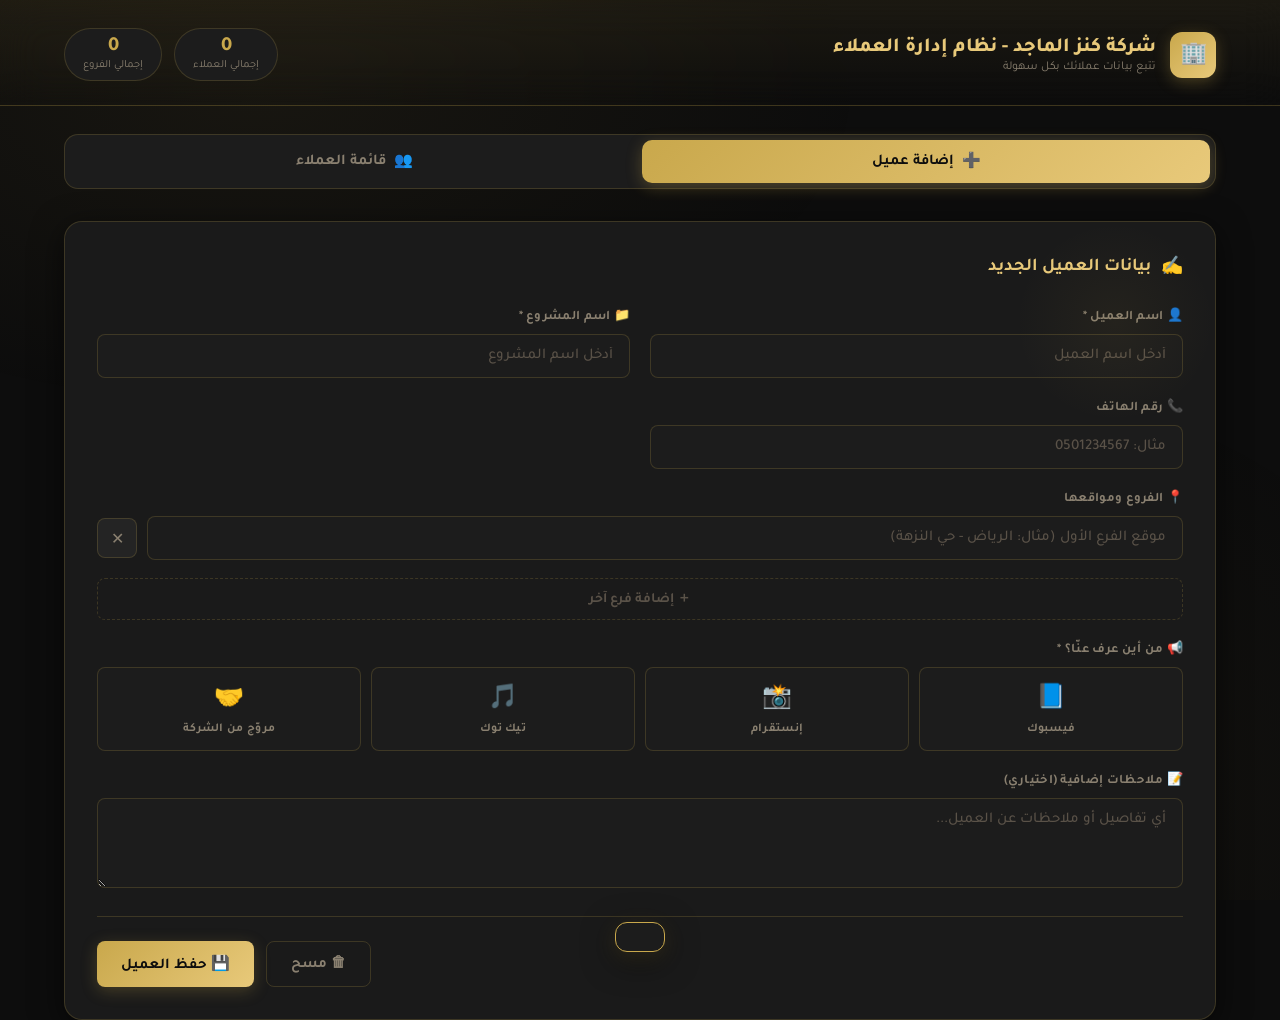
<file: customers.html>
<!DOCTYPE html>
<html lang="ar" dir="rtl">
<head>
<meta charset="UTF-8">
<meta name="viewport" content="width=device-width, initial-scale=1.0">
<title>إدارة العملاء - شركة كنز الماجد</title>
<link href="https://fonts.googleapis.com/css2?family=Tajawal:wght@300;400;500;700;800;900&display=swap" rel="stylesheet">
<link rel="stylesheet" href="style.css">
</head>
<body>

<header>
  <div class="container">
    <div class="header-inner">
      <div class="logo">
        <div class="logo-icon">🏢</div>
        <div class="logo-text">
          <h1>شركة كنز الماجد - نظام إدارة العملاء</h1>
          <p>تتبع بيانات عملائك بكل سهولة</p>
        </div>
      </div>
      <div class="header-stats">
        <div class="stat-chip"><div class="num" id="total-count">0</div><div class="lbl">إجمالي العملاء</div></div>
        <div class="stat-chip"><div class="num" id="branch-count">0</div><div class="lbl">إجمالي الفروع</div></div>
      </div>
    </div>
  </div>
</header>

<div class="container">
  <div class="tabs">
    <button class="tab active" onclick="switchTab('add')"><span>➕</span> إضافة عميل</button>
    <button class="tab" onclick="switchTab('list')"><span>👥</span> قائمة العملاء</button>
  </div>

  <!-- ADD -->
  <div class="panel active" id="panel-add">
    <div class="card">
      <div class="card-title"><span>✍️</span> بيانات العميل الجديد</div>
      <div class="form-grid">

        <div class="form-group">
          <label>👤 اسم العميل *</label>
          <input type="text" id="cust-name" placeholder="أدخل اسم العميل">
        </div>

        <div class="form-group">
          <label>📁 اسم المشروع *</label>
          <input type="text" id="cust-project" placeholder="أدخل اسم المشروع">
        </div>

        <div class="form-group">
          <label>📞 رقم الهاتف</label>
          <input type="tel" id="cust-phone" placeholder="مثال: 0501234567" style="direction:ltr;text-align:right">
        </div>

        <div class="form-group full">
          <label>📍 الفروع ومواقعها</label>
          <div class="branch-list" id="branch-list">
            <div class="branch-row">
              <input type="text" placeholder="موقع الفرع الأول (مثال: الرياض - حي النزهة)">
              <button class="btn-icon" onclick="removeBranch(this)" title="حذف">✕</button>
            </div>
          </div>
          <button class="add-branch-btn" onclick="addBranch()">＋ إضافة فرع آخر</button>
        </div>

        <div class="form-group full">
          <label>📢 من أين عرف عنّا؟ *</label>
          <div class="source-grid">
            <div>
              <input type="radio" name="source" id="src-fb" value="facebook" class="source-option">
              <label for="src-fb" class="source-label"><span class="src-icon">📘</span><span class="src-name">فيسبوك</span></label>
            </div>
            <div>
              <input type="radio" name="source" id="src-ig" value="instagram" class="source-option">
              <label for="src-ig" class="source-label"><span class="src-icon">📸</span><span class="src-name">إنستقرام</span></label>
            </div>
            <div>
              <input type="radio" name="source" id="src-tt" value="tiktok" class="source-option">
              <label for="src-tt" class="source-label"><span class="src-icon">🎵</span><span class="src-name">تيك توك</span></label>
            </div>
            <div>
              <input type="radio" name="source" id="src-pr" value="promoter" class="source-option">
              <label for="src-pr" class="source-label"><span class="src-icon">🤝</span><span class="src-name">مروّج من الشركة</span></label>
            </div>
          </div>
        </div>

        <div class="form-group full">
          <label>📝 ملاحظات إضافية (اختياري)</label>
          <textarea id="cust-notes" placeholder="أي تفاصيل أو ملاحظات عن العميل..."></textarea>
        </div>
      </div>

      <div class="form-actions">
        <button class="btn btn-outline" onclick="clearForm()">🗑 مسح</button>
        <button class="btn btn-primary" onclick="saveCustomer()">💾 حفظ العميل</button>
      </div>
    </div>
  </div>

  <!-- LIST -->
  <div class="panel" id="panel-list">
    <div class="search-bar">
      <div class="search-wrap">
        <span class="search-icon">🔍</span>
        <input type="text" id="search-input" placeholder="ابحث باسم العميل أو المشروع أو رقم الهاتف..." oninput="renderCustomers()">
      </div>
      <select class="filter-select" id="source-filter" onchange="renderCustomers()">
        <option value="">كل المصادر</option>
        <option value="facebook">📘 فيسبوك</option>
        <option value="instagram">📸 إنستقرام</option>
        <option value="tiktok">🎵 تيك توك</option>
        <option value="promoter">🤝 مروّج</option>
      </select>
    </div>

    <div class="list-toolbar">
      <div class="list-count" id="list-count"></div>
      <button class="btn btn-pdf" onclick="printAllCustomers()">🖨️ طباعة جميع العملاء — PDF</button>
    </div>

    <div class="customers-grid" id="customers-grid"></div>
  </div>
</div>

<!-- MODAL -->
<div class="modal-overlay" id="modal-overlay" onclick="closeModal(event)">
  <div class="modal">
    <div class="modal-header">
      <div class="modal-title" id="modal-title"></div>
      <div class="modal-header-actions">
        <button class="btn btn-pdf" style="padding:8px 14px;font-size:13px" onclick="printSingleFromModal()">🖨️ طباعة PDF</button>
        <button class="modal-close" onclick="hideModal()">✕</button>
      </div>
    </div>
    <div class="modal-body" id="modal-body"></div>
  </div>
</div>

<!-- PRINT ZONE -->
<div id="print-target"></div>

<div class="toast" id="toast"></div>

<script src="script.js"></script>
</body>
</html>
</file>
<file: style.css>
:root {
    --gold: #C9A84C; --gold-light: #E8C97A; --gold-dim: rgba(201,168,76,0.15);
    --dark: #0D0D0D; --dark2: #141414; --dark3: #1C1C1C; --dark4: #242424;
    --surface: #1A1A1A; --border: rgba(201,168,76,0.2); --border-hover: rgba(201,168,76,0.5);
    --text: #F0EAD6; --text-muted: #8A8070; --text-dim: #5A5248;
    --success: #4CAF7A; --danger: #C94C4C;
    --radius: 12px; --radius-sm: 8px;
    --shadow: 0 8px 32px rgba(0,0,0,0.6); --shadow-gold: 0 4px 20px rgba(201,168,76,0.15);
  }
  *, *::before, *::after { box-sizing: border-box; margin: 0; padding: 0; }
  body { font-family: 'Tajawal', sans-serif; background: var(--dark); color: var(--text); min-height: 100vh; direction: rtl; overflow-x: hidden; }
  body::before {
    content: ''; position: fixed; inset: 0; pointer-events: none; z-index: 0;
    background: radial-gradient(ellipse 80% 60% at 20% 10%, rgba(201,168,76,0.06) 0%, transparent 60%),
                radial-gradient(ellipse 60% 80% at 80% 90%, rgba(201,168,76,0.04) 0%, transparent 60%);
  }
  .container { max-width: 1200px; margin: 0 auto; padding: 0 24px; position: relative; z-index: 1; }

  /* ── Header ── */
  header {
    background: linear-gradient(180deg, rgba(201,168,76,0.08) 0%, transparent 100%);
    border-bottom: 1px solid var(--border); padding: 28px 0 24px;
    position: sticky; top: 0; z-index: 100; backdrop-filter: blur(20px);
  }
  .header-inner { display: flex; align-items: center; justify-content: space-between; gap: 16px; }
  .logo { display: flex; align-items: center; gap: 14px; }
  .logo-icon {
    width: 46px; height: 46px; background: linear-gradient(135deg, var(--gold), var(--gold-light));
    border-radius: 12px; display: flex; align-items: center; justify-content: center;
    font-size: 22px; box-shadow: 0 4px 16px rgba(201,168,76,0.3);
  }
  .logo-text h1 { font-size: 20px; font-weight: 800; color: var(--gold-light); line-height: 1.2; }
  .logo-text p { font-size: 12px; color: var(--text-muted); }
  .header-stats { display: flex; gap: 12px; }
  .stat-chip { background: var(--dark3); border: 1px solid var(--border); border-radius: 40px; padding: 8px 18px; text-align: center; }
  .stat-chip .num { font-size: 20px; font-weight: 800; color: var(--gold); line-height: 1; }
  .stat-chip .lbl { font-size: 11px; color: var(--text-muted); margin-top: 2px; }

  /* ── Tabs ── */
  .tabs { display: flex; gap: 4px; background: var(--dark3); border: 1px solid var(--border); border-radius: 14px; padding: 5px; margin: 28px 0 32px; }
  .tab {
    flex: 1; padding: 11px 20px; border-radius: 10px; border: none; background: transparent;
    color: var(--text-muted); font-family: 'Tajawal', sans-serif; font-size: 15px; font-weight: 600;
    cursor: pointer; transition: all 0.25s; display: flex; align-items: center; justify-content: center; gap: 8px;
  }
  .tab.active { background: linear-gradient(135deg, var(--gold), var(--gold-light)); color: var(--dark); box-shadow: 0 4px 16px rgba(201,168,76,0.3); }
  .tab:not(.active):hover { background: var(--dark4); color: var(--text); }
  .panel { display: none; }
  .panel.active { display: block; }

  /* ── Card ── */
  .card { background: var(--surface); border: 1px solid var(--border); border-radius: 18px; padding: 32px; box-shadow: var(--shadow); position: relative; overflow: hidden; }
  .card::before { content: ''; position: absolute; top: 0; right: 0; width: 200px; height: 200px; background: radial-gradient(circle, rgba(201,168,76,0.06) 0%, transparent 70%); pointer-events: none; }
  .card-title { font-size: 18px; font-weight: 700; color: var(--gold-light); margin-bottom: 28px; display: flex; align-items: center; gap: 10px; }

  /* ── Form ── */
  .form-grid { display: grid; grid-template-columns: 1fr 1fr; gap: 20px; }
  .form-group { display: flex; flex-direction: column; gap: 8px; }
  .form-group.full { grid-column: 1 / -1; }
  label { font-size: 13px; font-weight: 600; color: var(--text-muted); letter-spacing: 0.3px; }
  input[type="text"], input[type="tel"], select, textarea {
    background: var(--dark3); border: 1.5px solid var(--border); border-radius: var(--radius-sm);
    padding: 12px 16px; color: var(--text); font-family: 'Tajawal', sans-serif;
    font-size: 15px; font-weight: 500; outline: none; transition: border-color 0.2s, box-shadow 0.2s;
    width: 100%; direction: rtl;
  }
  input:focus, select:focus, textarea:focus { border-color: var(--gold); box-shadow: 0 0 0 3px rgba(201,168,76,0.12); }
  input::placeholder, textarea::placeholder { color: var(--text-dim); }
  select option { background: var(--dark3); }
  textarea { resize: vertical; min-height: 90px; }

  /* ── Source ── */
  .source-grid { display: grid; grid-template-columns: repeat(4, 1fr); gap: 10px; }
  .source-option { display: none; }
  .source-label {
    display: flex; flex-direction: column; align-items: center; justify-content: center;
    gap: 6px; padding: 14px 10px; background: var(--dark3); border: 1.5px solid var(--border);
    border-radius: var(--radius-sm); cursor: pointer; transition: all 0.2s; text-align: center;
  }
  .source-label .src-icon { font-size: 24px; }
  .source-label .src-name { font-size: 12px; font-weight: 600; color: var(--text-muted); }
  .source-option:checked + .source-label { border-color: var(--gold); background: var(--gold-dim); box-shadow: var(--shadow-gold); }
  .source-option:checked + .source-label .src-name { color: var(--gold-light); }
  .source-label:hover { border-color: var(--border-hover); background: var(--dark4); }

  /* ── Branches ── */
  .branch-list { display: flex; flex-direction: column; gap: 10px; }
  .branch-row { display: flex; gap: 10px; align-items: center; }
  .branch-row input { flex: 1; }
  .btn-icon {
    width: 40px; height: 40px; border-radius: 8px; border: 1.5px solid var(--border);
    background: var(--dark4); color: var(--text-muted); cursor: pointer;
    display: flex; align-items: center; justify-content: center; font-size: 16px; transition: all 0.2s; flex-shrink: 0;
  }
  .btn-icon:hover { border-color: var(--danger); color: var(--danger); background: rgba(201,76,76,0.1); }
  .add-branch-btn {
    width: 100%; padding: 10px; border-radius: 8px; border: 1.5px dashed var(--border);
    background: transparent; color: var(--text-dim); font-family: 'Tajawal', sans-serif;
    font-size: 14px; font-weight: 600; cursor: pointer; transition: all 0.2s; margin-top: 10px;
  }
  .add-branch-btn:hover { border-color: var(--gold); color: var(--gold); background: var(--gold-dim); }

  /* ── Buttons ── */
  .btn {
    padding: 12px 24px; border-radius: var(--radius-sm); border: none;
    font-family: 'Tajawal', sans-serif; font-size: 15px; font-weight: 700;
    cursor: pointer; transition: all 0.2s; display: inline-flex; align-items: center; gap: 8px;
  }
  .btn-primary { background: linear-gradient(135deg, var(--gold), var(--gold-light)); color: var(--dark); box-shadow: 0 4px 16px rgba(201,168,76,0.25); }
  .btn-primary:hover { transform: translateY(-1px); box-shadow: 0 6px 24px rgba(201,168,76,0.35); }
  .btn-outline { background: transparent; border: 1.5px solid var(--border); color: var(--text-muted); }
  .btn-outline:hover { border-color: var(--gold); color: var(--gold); }
  .btn-pdf { background: rgba(76,175,122,0.12); border: 1.5px solid rgba(76,175,122,0.3); color: var(--success); }
  .btn-pdf:hover { background: rgba(76,175,122,0.22); transform: translateY(-1px); }
  .form-actions { display: flex; justify-content: flex-end; gap: 12px; margin-top: 28px; padding-top: 24px; border-top: 1px solid var(--border); }

  /* ── Search / List Toolbar ── */
  .search-bar { display: flex; gap: 12px; margin-bottom: 20px; }
  .search-wrap { flex: 1; position: relative; }
  .search-wrap input { padding-right: 46px; width: 100%; }
  .search-icon { position: absolute; right: 15px; top: 50%; transform: translateY(-50%); color: var(--text-dim); font-size: 18px; pointer-events: none; }
  .filter-select { width: 180px; }
  .list-toolbar { display: flex; align-items: center; justify-content: space-between; margin-bottom: 20px; }
  .list-count { font-size: 13px; color: var(--text-dim); }

  /* ── Customer Cards ── */
  .customers-grid { display: grid; grid-template-columns: repeat(auto-fill, minmax(340px, 1fr)); gap: 20px; }
  .customer-card {
    background: var(--surface); border: 1px solid var(--border); border-radius: 16px;
    padding: 24px; transition: all 0.25s; cursor: pointer; position: relative; overflow: hidden;
  }
  .customer-card::after {
    content: ''; position: absolute; top: 0; right: 0; width: 4px; height: 100%;
    background: linear-gradient(180deg, var(--gold), transparent); opacity: 0; transition: opacity 0.2s;
  }
  .customer-card:hover { border-color: var(--border-hover); transform: translateY(-2px); box-shadow: 0 8px 32px rgba(0,0,0,0.4), var(--shadow-gold); }
  .customer-card:hover::after { opacity: 1; }
  .cust-header { display: flex; align-items: flex-start; justify-content: space-between; margin-bottom: 16px; }
  .cust-avatar { width: 48px; height: 48px; border-radius: 12px; background: linear-gradient(135deg, var(--gold-dim), rgba(201,168,76,0.05)); border: 1.5px solid var(--border); display: flex; align-items: center; justify-content: center; font-size: 20px; font-weight: 800; color: var(--gold); }
  .cust-actions { display: flex; gap: 6px; }
  .cust-name { font-size: 18px; font-weight: 800; color: var(--text); margin-bottom: 4px; }
  .cust-project { font-size: 13px; color: var(--gold); font-weight: 600; display: flex; align-items: center; gap: 5px; margin-bottom: 5px; }
  .cust-phone { font-size: 13px; color: var(--text-muted); font-weight: 500; display: flex; align-items: center; gap: 5px; margin-bottom: 12px; direction: ltr; text-align: right; }
  .cust-meta { display: flex; flex-wrap: wrap; gap: 8px; margin-bottom: 14px; }
  .meta-tag { background: var(--dark3); border: 1px solid var(--border); border-radius: 6px; padding: 5px 10px; font-size: 12px; font-weight: 600; color: var(--text-muted); display: flex; align-items: center; gap: 5px; }
  .meta-tag.branches { border-color: rgba(76,175,122,0.3); color: var(--success); }
  .source-badge { display: inline-flex; align-items: center; gap: 5px; padding: 5px 12px; border-radius: 20px; font-size: 12px; font-weight: 700; }
  .source-badge.facebook { background: rgba(24,119,242,0.15); color: #4A90E2; border: 1px solid rgba(74,144,226,0.3); }
  .source-badge.instagram { background: rgba(225,48,108,0.12); color: #E1306C; border: 1px solid rgba(225,48,108,0.3); }
  .source-badge.tiktok { background: rgba(120,120,120,0.2); color: #ccc; border: 1px solid rgba(200,200,200,0.2); }
  .source-badge.promoter { background: rgba(201,168,76,0.12); color: var(--gold); border: 1px solid var(--border); }
  .branches-preview { margin-top: 12px; padding-top: 12px; border-top: 1px solid var(--border); display: flex; flex-direction: column; gap: 5px; }
  .branch-item { font-size: 12px; color: var(--text-muted); display: flex; align-items: center; gap: 6px; }
  .branch-item::before { content: '📍'; font-size: 10px; }

  /* ── Modal ── */
  .modal-overlay { position: fixed; inset: 0; background: rgba(0,0,0,0.85); backdrop-filter: blur(10px); z-index: 999; display: flex; align-items: center; justify-content: center; padding: 24px; opacity: 0; pointer-events: none; transition: opacity 0.25s; }
  .modal-overlay.open { opacity: 1; pointer-events: all; }
  .modal { background: var(--surface); border: 1px solid var(--border); border-radius: 20px; width: 100%; max-width: 620px; max-height: 90vh; overflow-y: auto; box-shadow: 0 24px 80px rgba(0,0,0,0.8), var(--shadow-gold); transform: scale(0.96) translateY(16px); transition: transform 0.25s; }
  .modal-overlay.open .modal { transform: scale(1) translateY(0); }
  .modal-header { padding: 28px 28px 20px; border-bottom: 1px solid var(--border); display: flex; align-items: center; justify-content: space-between; }
  .modal-title { font-size: 20px; font-weight: 800; color: var(--gold-light); }
  .modal-header-actions { display: flex; gap: 8px; align-items: center; }
  .modal-close { width: 36px; height: 36px; border-radius: 8px; border: 1px solid var(--border); background: var(--dark3); color: var(--text-muted); cursor: pointer; display: flex; align-items: center; justify-content: center; font-size: 18px; transition: all 0.2s; }
  .modal-close:hover { border-color: var(--danger); color: var(--danger); }
  .modal-body { padding: 24px 28px 28px; }
  .detail-row { display: flex; align-items: flex-start; gap: 12px; padding: 14px 0; border-bottom: 1px solid rgba(201,168,76,0.08); }
  .detail-row:last-child { border-bottom: none; }
  .detail-icon { font-size: 18px; flex-shrink: 0; margin-top: 1px; }
  .detail-content { flex: 1; }
  .detail-label { font-size: 11px; font-weight: 600; color: var(--text-dim); text-transform: uppercase; letter-spacing: 0.5px; margin-bottom: 4px; }
  .detail-value { font-size: 16px; font-weight: 600; color: var(--text); }

  /* ── Empty ── */
  .empty-state { text-align: center; padding: 80px 40px; }
  .empty-icon { font-size: 64px; margin-bottom: 20px; opacity: 0.4; }
  .empty-title { font-size: 18px; font-weight: 700; color: var(--text-muted); margin-bottom: 8px; }
  .empty-sub { font-size: 14px; color: var(--text-dim); }
  .no-results { color: var(--text-muted); text-align: center; padding: 40px; font-size: 15px; grid-column: 1/-1; }

  /* ── Toast ── */
  .toast { position: fixed; bottom: 28px; left: 50%; transform: translateX(-50%) translateY(80px); background: var(--dark3); border: 1px solid var(--gold); border-radius: 12px; padding: 14px 24px; font-size: 15px; font-weight: 600; color: var(--gold-light); box-shadow: var(--shadow-gold), var(--shadow); z-index: 9999; transition: transform 0.35s cubic-bezier(0.34,1.56,0.64,1); display: flex; align-items: center; gap: 10px; }
  .toast.show { transform: translateX(-50%) translateY(0); }

  ::-webkit-scrollbar { width: 6px; }
  ::-webkit-scrollbar-track { background: var(--dark2); }
  ::-webkit-scrollbar-thumb { background: var(--border); border-radius: 3px; }
  ::-webkit-scrollbar-thumb:hover { background: var(--gold); }

  @media (max-width: 700px) {
    .form-grid { grid-template-columns: 1fr; }
    .source-grid { grid-template-columns: repeat(2, 1fr); }
    .customers-grid { grid-template-columns: 1fr; }
    .header-stats { display: none; }
    .filter-select { width: 130px; }
    .list-toolbar { flex-direction: column; gap: 10px; align-items: flex-start; }
  }

  /* ════════════════════════════
     PRINT / PDF STYLES
  ════════════════════════════ */
  #print-target { display: none; }

  @media print {
    * { -webkit-print-color-adjust: exact !important; print-color-adjust: exact !important; }
    body { background: #fff !important; color: #111 !important; }
    body::before { display: none !important; }
    header, .tabs, #panel-add, #panel-list, .modal-overlay, .toast { display: none !important; }
    #print-target { display: block !important; }

    .pdf-page {
      page-break-after: always; break-after: page;
      padding: 44px 48px; background: #fff;
      font-family: 'Tajawal', sans-serif; direction: rtl;
    }
    .pdf-page:last-child { page-break-after: avoid; break-after: avoid; }

    /* Header bar */
    .pdf-topbar {
      display: flex; align-items: center; justify-content: space-between;
      padding-bottom: 18px; margin-bottom: 28px;
      border-bottom: 3px solid #C9A84C;
    }
    .pdf-co-name { font-size: 24px; font-weight: 900; color: #111; }
    .pdf-co-sub { font-size: 12px; color: #999; margin-top: 3px; }
    .pdf-tag { background: #C9A84C; color: #fff; padding: 7px 18px; border-radius: 6px; font-size: 13px; font-weight: 800; }

    /* Avatar row */
    .pdf-hero { display: flex; align-items: center; gap: 22px; margin-bottom: 30px; }
    .pdf-av {
      width: 70px; height: 70px; border-radius: 14px;
      background: #fdf5e0; border: 2px solid #C9A84C;
      display: flex; align-items: center; justify-content: center;
      font-size: 30px; font-weight: 900; color: #C9A84C; flex-shrink: 0;
    }
    .pdf-cname { font-size: 26px; font-weight: 900; color: #111; }
    .pdf-cproj { font-size: 15px; color: #C9A84C; font-weight: 700; margin-top: 4px; }

    /* Info grid */
    .pdf-grid { display: grid; grid-template-columns: 1fr 1fr; gap: 14px; margin-bottom: 14px; }
    .pdf-cell {
      background: #fafaf8; border: 1px solid #e8e0cc;
      border-radius: 10px; padding: 14px 18px;
    }
    .pdf-cell.span2 { grid-column: 1 / -1; }
    .pdf-cell-lbl { font-size: 10px; font-weight: 800; color: #aaa; text-transform: uppercase; letter-spacing: 0.6px; margin-bottom: 7px; }
    .pdf-cell-val { font-size: 15px; font-weight: 700; color: #111; }

    /* Branches */
    .pdf-branch-list { display: flex; flex-direction: column; gap: 8px; margin-top: 6px; }
    .pdf-branch-row { display: flex; align-items: center; gap: 10px; font-size: 14px; color: #333; }
    .pdf-bnum { background: #C9A84C; color: #fff; width: 22px; height: 22px; border-radius: 4px; display: flex; align-items: center; justify-content: center; font-size: 11px; font-weight: 800; flex-shrink: 0; }

    /* Source pill */
    .pdf-pill { display: inline-flex; align-items: center; gap: 6px; padding: 5px 14px; border-radius: 20px; font-size: 13px; font-weight: 700; }
    .pdf-pill.facebook { background: #e8f0fd; color: #1877F2; border: 1px solid #bad2fb; }
    .pdf-pill.instagram { background: #fde8ef; color: #E1306C; border: 1px solid #fbb7ce; }
    .pdf-pill.tiktok { background: #f0f0f0; color: #333; border: 1px solid #ccc; }
    .pdf-pill.promoter { background: #fdf4e0; color: #8a6000; border: 1px solid #e8c97a; }

    /* Notes */
    .pdf-notes { background: #fdf9f0; border: 1px solid #e8d9a8; border-radius: 8px; padding: 12px 16px; font-size: 13px; color: #555; line-height: 1.8; margin-top: 6px; }

    /* Footer */
    .pdf-foot { margin-top: 36px; padding-top: 14px; border-top: 1px solid #e0d5b0; display: flex; justify-content: space-between; font-size: 11px; color: #bbb; }
  }
</file>
